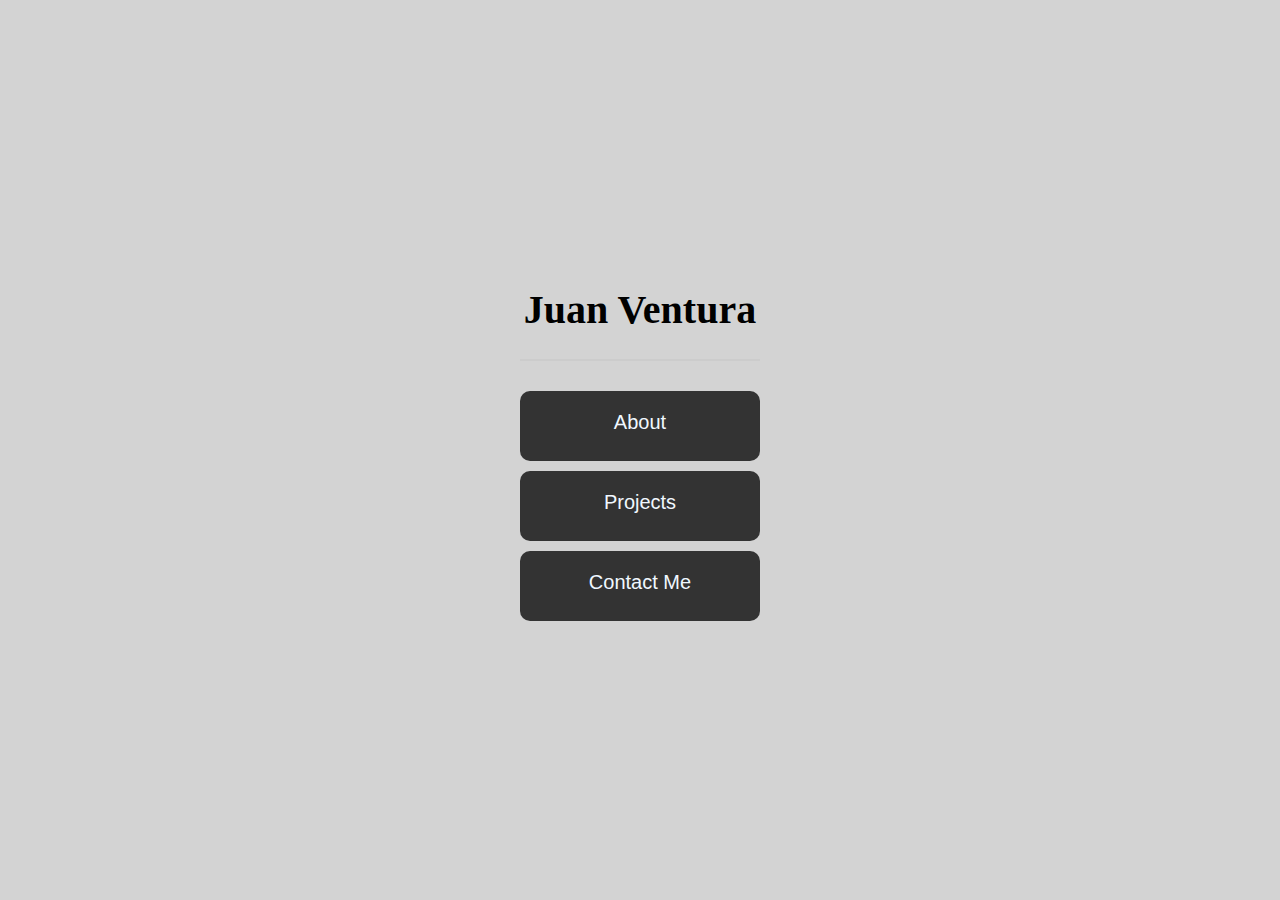
<file: index.html>
<!DOCTYPE html>
<html lang="en">
<head>
    <meta charset="UTF-8">
    <meta name="author" content="Juan Ventura">
    <meta name="description" content="My personal website">
    <title>Personal Webpage</title>
    <link rel="stylesheet" href="main.css" type="text/css">
</head>
<body>
    <section id="title-page">
        <header>
            <h1 id="headName">Juan Ventura</h1>
            <hr>
            <ul>
                <li><a href="about.html" class="about-button">About</a></li>
                <li><a href="projects.html" class="projects-button">Projects</a></li>
                <li><a href="contactMe.html" class="contact-button">Contact Me</a></li>
            </ul>
        </header>
    </section>
</body>
</html>
</file>
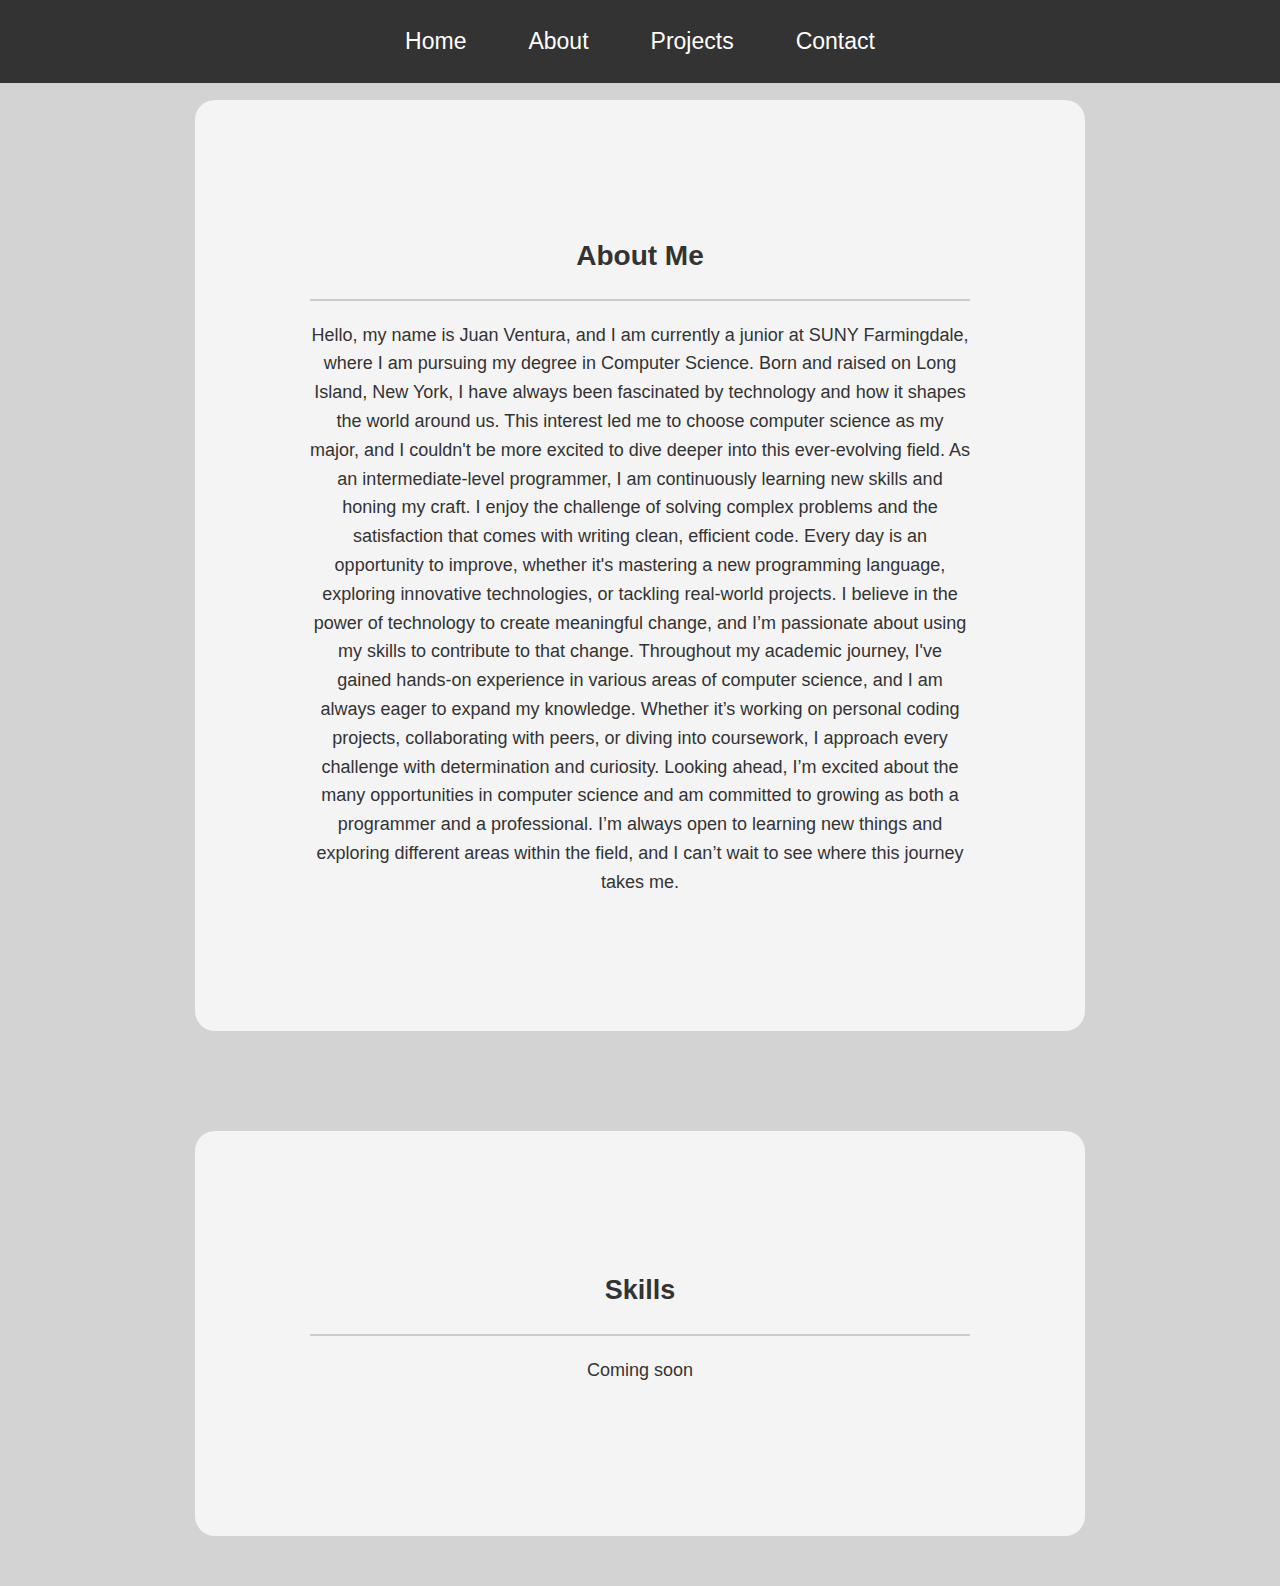
<file: about.html>
<html lang="en">
    <head>
        <meta charset="UTF-8">
        <meta name="author" content="Juan Ventura">
        <meta name="description" content="About Me">
        <title>Personal Webpage</title>
        <link rel="stylesheet" href="main.css" type="text/css">
    </head>
    <body class="about-me-body">
        <nav class="navbar">
            <ul>
                <li><a href="index.html">Home</a></li>
                <li><a href="about.html">About</a></li>
                <li><a href="projects.html">Projects</a></li>
                <li><a href="contact.html">Contact</a></li>
            </ul>
        </nav>
    <section class="about-me-des">
    <header>
        <h1>About Me</h1>
        <hr>
        <p>
            Hello, my name is Juan Ventura, and I am currently a junior at 
            SUNY Farmingdale, where I am pursuing my degree in Computer Science. 
            Born and raised on Long Island, New York, I have always been fascinated
            by technology and how it shapes the world around us. This interest led me 
            to choose computer science as my major, and I couldn't be more excited to dive 
            deeper into this ever-evolving field.

            As an intermediate-level programmer, I am continuously learning new skills and honing my craft. 
            I enjoy the challenge of solving complex problems and the satisfaction that comes with writing clean, 
            efficient code. Every day is an opportunity to improve, whether it's mastering a new programming language, 
            exploring innovative technologies, or tackling real-world projects. I believe in the power of technology to create meaningful change, 
            and I’m passionate about using my skills to contribute to that change.

            Throughout my academic journey, I've gained hands-on experience in various areas of computer science, and 
            I am always eager to expand my knowledge. Whether it’s working on personal coding projects, collaborating with peers, 
            or diving into coursework, I approach every challenge with determination and curiosity.

Looking ahead, I’m excited about the many opportunities in computer science and am committed to growing as both a programmer and a professional. 
I’m always open to learning new things and exploring different areas within the field, and I can’t wait to see where this journey takes me.
        </p>
    </header>
</section>
    <section class="skills-interests">
        <header>
        <h2>Skills</h2>
        <hr>
        <p>Coming soon</p>
    </header>
        <ul>
            <li>
                 
            </li>
        </ul>
    </section>
</body>
</file>
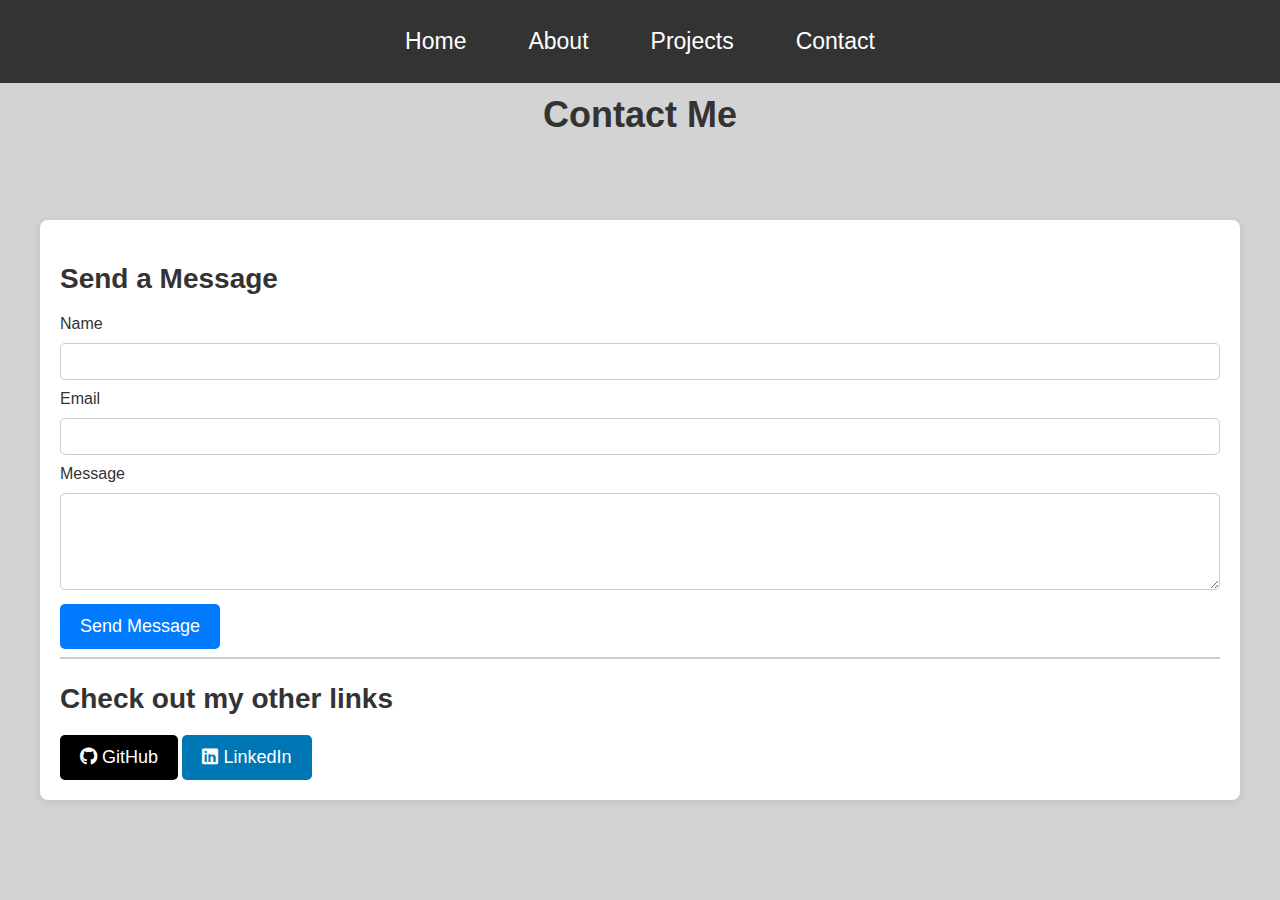
<file: contact.html>
<!DOCTYPE html>
<html lang="en">
    <head>
        <meta charset="UTF-8">
        <meta name="author" content="Juan Ventura">
        <meta name="description" content="Contact Me">
        <title>Personal Webpage</title>
        <link rel="stylesheet" href="main.css" type="text/css">
        <link rel="stylesheet" href="https://cdnjs.cloudflare.com/ajax/libs/font-awesome/6.0.0-beta3/css/all.min.css">

    </head>
    <nav class="navbar">
    <ul>
        <li><a href="index.html">Home</a></li>
        <li><a href="about.html">About</a></li>
        <li><a href="projects.html">Projects</a></li>
        <li><a href="contact.html">Contact</a></li>
    </ul>
</nav>
<section class="contact-section" id="contact">
    <header class="contact-header">
        <h1>Contact Me</h1>
    </header>
    <div class="contact-content">
        <div class="contact-form-container">
            <h2>Send a Message</h2>
            <form action="https://formspree.io/f/meoqzpod" method="POST">
                <label for="name">Name</label>
                <input type="text" id="name" name="name" required>

                <label for="email">Email</label>
                <input type="email" id="email" name="email" required>

                <label for="message">Message</label>
                <textarea id="message" name="message" rows="5" required></textarea>

                <button type="submit" class="submit-btn">Send Message</button>
            </form>
            <hr>
            <h2>Check out my other links</h2>
            <a href="https://github.com/Juanventura003" class="github-btn">
                <i class="fab fa-github"></i> GitHub
            </a>
            <a href="https://www.linkedin.com/in/juan-ventura003" class="linkedin-btn">
                <i class="fab fa-linkedin"></i> LinkedIn
            </a>

        </div>
</file>
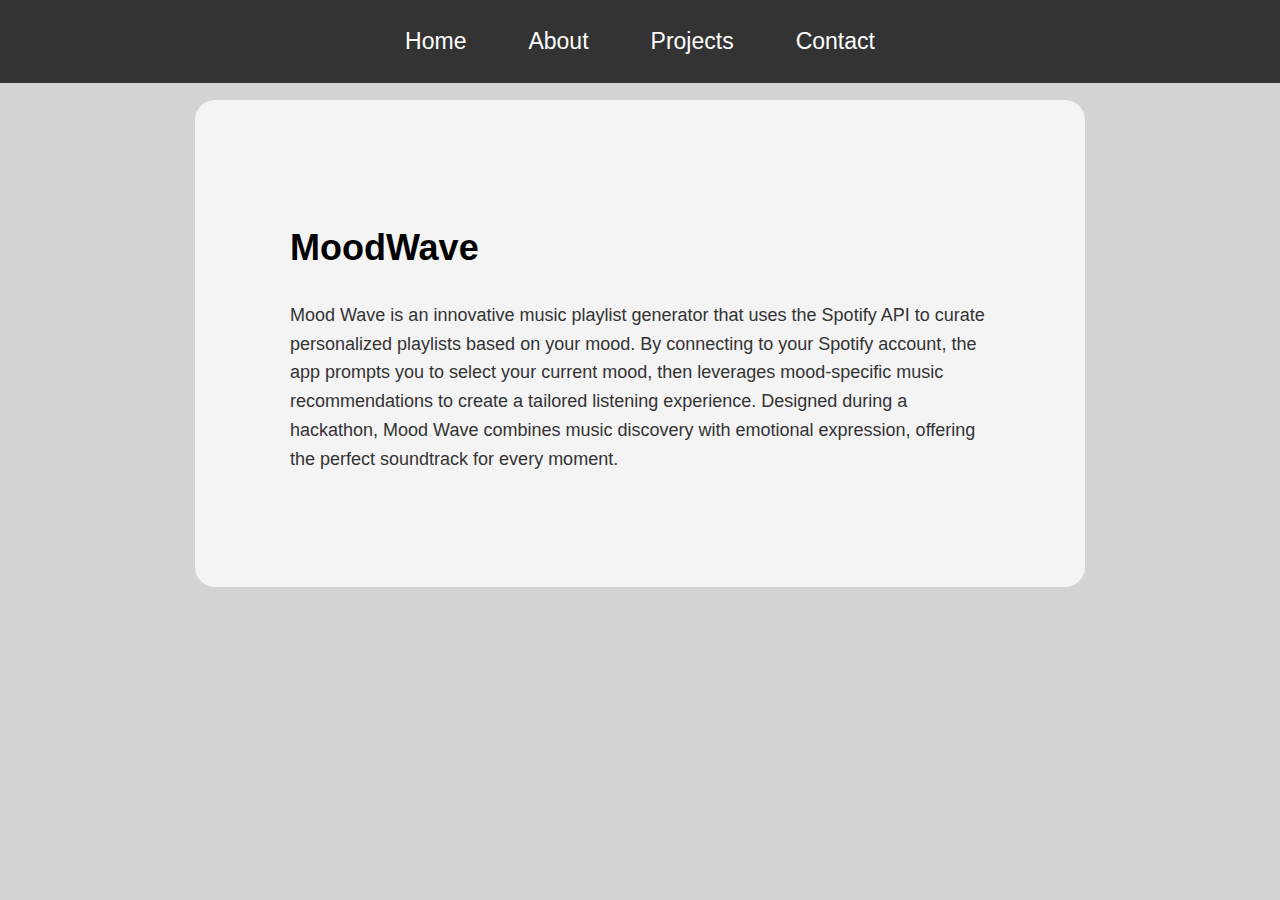
<file: projects.html>
<!DOCTYPE html>
<html lang="en">
    <head>
        <meta charset="UTF-8">
        <meta name="author" content="Juan Ventura">
        <meta name="description" content="My personal website">
        <title>Personal Webpage</title>
        <link rel="stylesheet" href="main.css" type="text/css">
    </head>
    <nav class="navbar">
        <ul>
            <li><a href="index.html">Home</a></li>
            <li><a href="about.html">About</a></li>
            <li><a href="projects.html">Projects</a></li>
            <li><a href="contact.html">Contact</a></li>
        </ul>
    </nav>
<section class="projects1">
    <h1><a href="https://github.com/your-repository-link" target="_blank" class="spotify-link">  MoodWave</a> </h1>
    <p>Mood Wave is an innovative music playlist generator that uses the Spotify API 
        to curate personalized playlists based on your mood. By connecting to your Spotify account, 
        the app prompts you to select your current mood, then leverages mood-specific music recommendations to create a 
        tailored listening experience. Designed during a hackathon, Mood Wave combines music discovery with emotional expression, offering the perfect 
        soundtrack for every moment.</p>
       
           
</section>
</file>
<file: main.css>
header {
    text-align: center; 
    padding: 20px; 
}

#title-page{
    height: 100vh;     
    display: flex; 
    flex-direction: column; 
    justify-content: center; 
    align-items: center;  
    font-size: 20px;
    font-family: 'Montserrat', sans-serif;
}

body {
    background-color: lightgray;
    background-size: cover;       
    background-repeat: no-repeat; 
    background-position: center;
    margin: 0;             
    padding-top: 0;     
    font-family: Arial, sans-serif;
}
hr{
    color:black;
    border: 1px solid #ccc;
    margin-bottom: 20px;
}

a {
    color: aliceblue;
}

a:visited {
    color: #000000;
}

a:hover, a:active {
    color: lightgrey;
}
ul {
    list-style-type: none; 
    padding: 0;             
}

.about-button, .projects-button, .contact-button{
    display: inline-block;       
    padding: 20px 20px;
    background-color: #333;
    text-decoration: none;      
    border-radius: 10px;
    cursor: pointer;
    font-size: 20px;
    font-family: 'Montserrat', sans-serif;
    gap: 20;
    width: 200px;
    height: 30px;
    margin-top: 10px
}
.about-button:hover, .projects-button:hover, .contact-button:hover{
    background-color: #575757; 
    border-radius: 10px;   

}

#headName{
   color: black;
   font-family: Verdana;

}
.navbar {
    background-color: #333; 
    overflow: hidden;      
    position: fixed;       
    width: 100%;           
    padding: 20px 0;
    top:0;
    z-index: 1000;

   
}
.navbar ul {
    list-style-type: none; 
    margin: 0;
    padding: 0;
    display: flex;        
    justify-content: center; 
}

.navbar li {
    margin: 0 15px;        
}

.navbar a {
    color: white;          
    text-decoration: none; 
    font-size: 23px;
    padding: 8px 16px;
    display: block;
    transition: background-color 0.3s;
}

.navbar a:hover {
    background-color: #575757; 
    border-radius: 4px;        
}
/*About me Section*/
.about-me-des{
    font-size: 18px;          
    color: #333;    
    background-color: #f4f4f4; 
    padding: 95px;           
    border-radius: 20px;     
    max-width: 700px;        
    margin: 50px auto;         
    font-family: 'Arial', sans-serif;
    line-height: 1.6;
    margin-top: 100px 

}
.about-me-des p{
    margin-bottom: 20px;

}
.about-me-des h1{
    font-size: 28px;
    color: #333;
    font-weight: bold;
    margin-bottom: 20px;

}

.skills-interests{
    font-size: 18px;          
    color: #333;    
    background-color: #f4f4f4; 
    padding: 95px;           
    border-radius: 20px;     
    max-width: 700px;        
    margin: 50px auto;         
    font-family: 'Arial', sans-serif;
    line-height: 1.6;
    margin-top: 100px 

}
/*Contact me section*/

input, textarea {
    font-family: Arial, sans-serif;
    border: 1px solid #ccc;
    padding: 10px;
    margin: 10px 0;
    width: 100%;
    box-sizing: border-box;
    border-radius: 5px;
}

.contact-section {
    padding: 50px 20px;
    max-width: 1200px;
    margin: 0 auto;
    background-color: lightgray;
}

.contact-header {
    text-align: center;
    margin-bottom: 40px;
}

.contact-header h1 {
    font-size: 36px;
    color: #333;
}

.contact-header p {
    font-size: 18px;
    color: #666;
}

.contact-content {
    display: flex;
    flex-wrap: wrap;
    justify-content: space-between;
    gap: 30px;
}

.contact-form-container {
    flex: 2;
    min-width: 300px;
    background-color: white;
    padding: 20px;
    border-radius: 8px;
    box-shadow: 0 2px 10px rgba(0, 0, 0, 0.1);
}

.contact-form-container h2 {
    font-size: 28px;
    color: #333;
    margin-bottom: 20px;
}

.contact-form-container label {
    font-size: 16px;
    color: #333;
}

.contact-form-container .submit-btn {
    background-color: #007BFF;
    color: white;
    font-size: 18px;
    padding: 12px 20px;
    border: none;
    cursor: pointer;
    border-radius: 5px;
    transition: background-color 0.3s;
}

.contact-form-container .submit-btn:hover {
    background-color: #0056b3;
}
.github-btn{
    text-decoration: none;
    display: inline-block;
    background-color: black;
    color: white;
    font-size: 18px;
    padding: 12px 20px;
    border: none;
    cursor: pointer;
    border-radius: 5px;
    transition: background-color 0.3s;
    
}
.linkedin-btn{
    text-decoration: none;
    display: inline-block;
    background-color: #0077B5;
    color: white;
    font-size: 18px;
    padding: 12px 20px;
    border: none;
    cursor: pointer;
    border-radius: 5px;
    transition: background-color 0.3s;

}

/* Projects Section*/
.projects1{
    font-size: 18px;          
    color: #333;    
    background-color: #f4f4f4; 
    padding: 95px;           
    border-radius: 20px;     
    max-width: 700px;        
    margin: 50px auto;         
    font-family: 'Arial', sans-serif;
    line-height: 1.6;
    margin-top: 100px 

}
.spotify-link{
    display: flex;
    align-items: center;
    text-decoration: none;
    color: #000000;
}
.spotify-logo{
    width: 30px;
    height: auto;
    margin-right: 10px;
}
</file>
